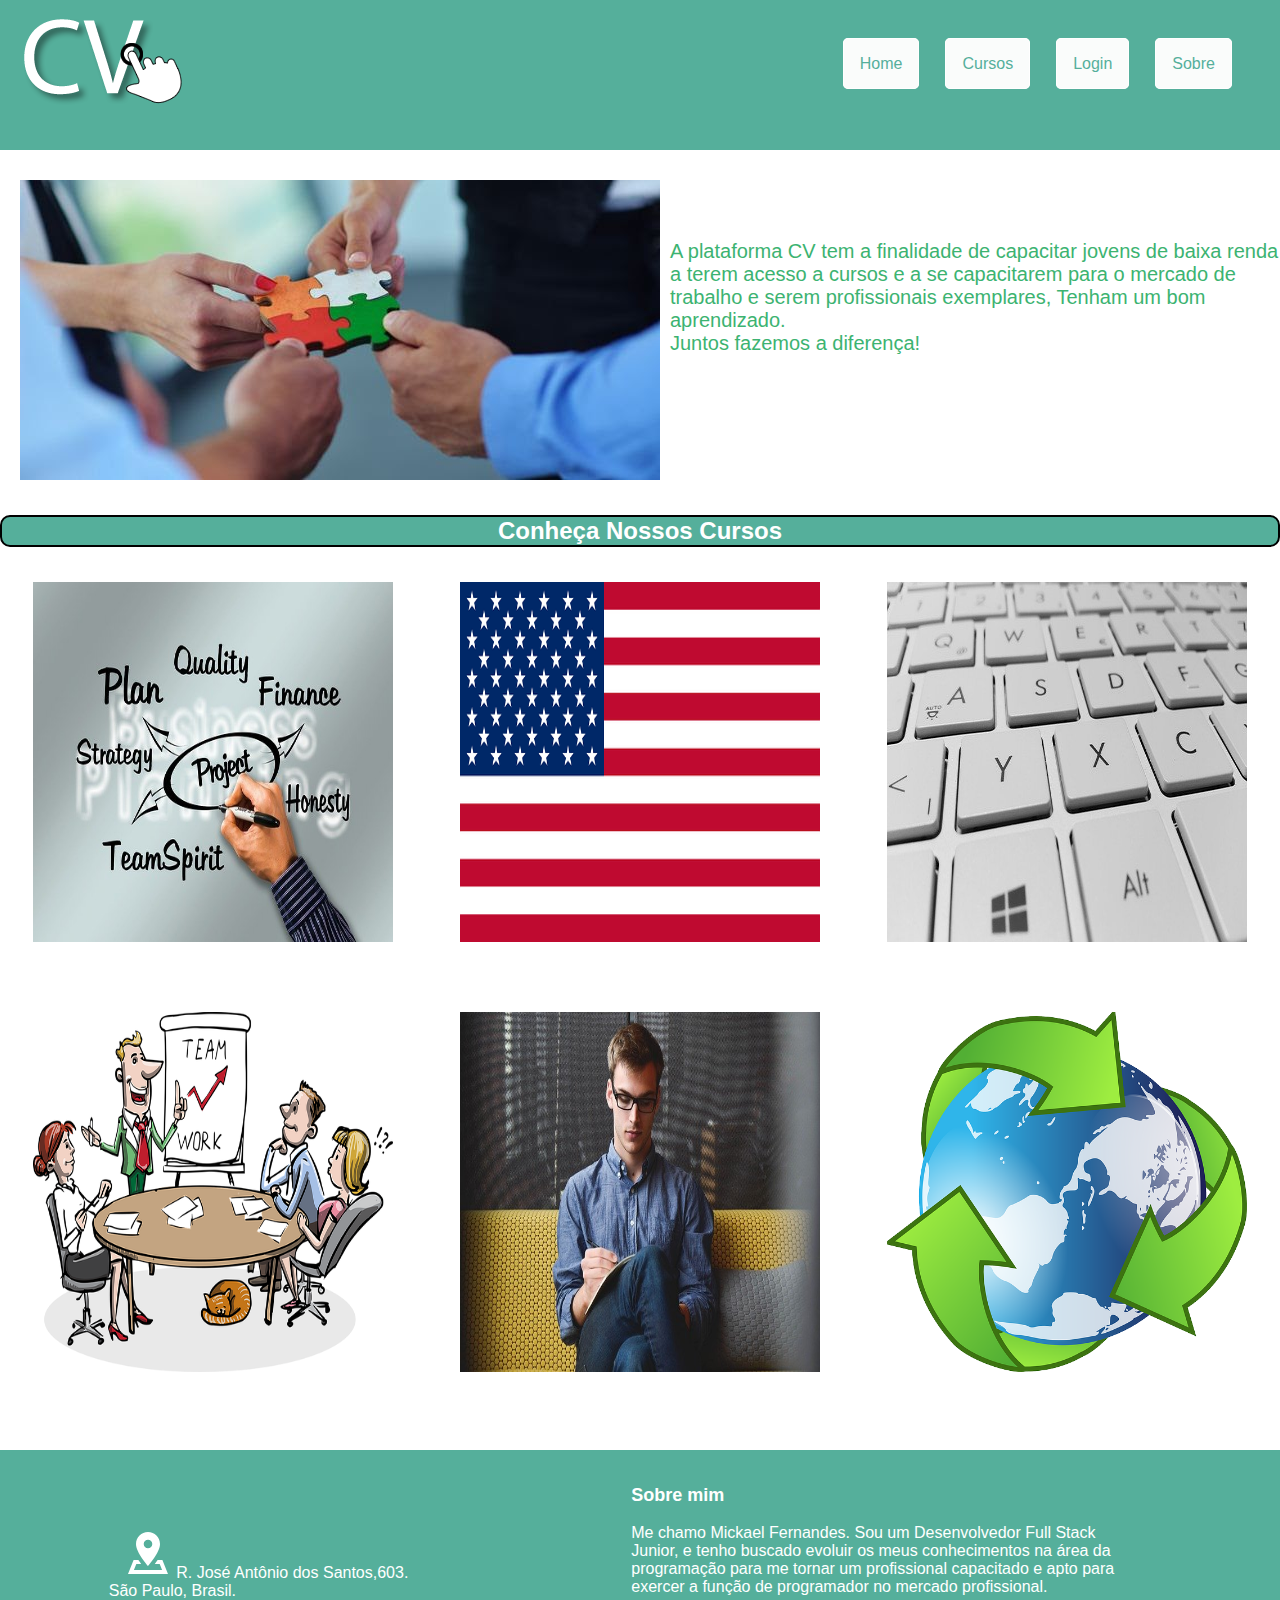
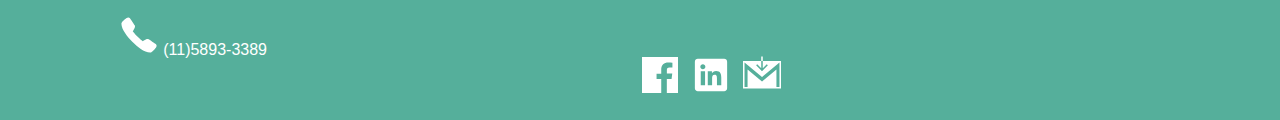
<file: index.html>
<!DOCTYPE html>
<html lang="pt-br">
<head>
    <meta charset="UTF-8">
    <meta name="viewport" content="width=device-width, initial-scale=1.0">
    <title>CV Página Inicial</title>

    <!--Header CSS-->
    <link rel="stylesheet" href="CSS/style2.css">

    <!--Main FLexbox CSS-->
    <link rel="stylesheet" href="CSS/flexbox.css">
    
</head>
<body>

    <header>
       
        <section>
        <img src="Imagens/logo-tipo.png" alt="#">
        </section>
        <!--Botões do Header-->
            <nav>
            
            <ul>
            <li><a href="index.html" class="btn btn-sucess">Home</a></li>
            <br><br>
            <li><a href="#cursos" class="btn btn-sucess">Cursos</a></li>
            <br><br>
            <li><a href="cadastro-login.html" class="btn btn-sucess">Login</a></li>
            <br><br>
            <li><a href="sobre.html" class="btn btn-sucess">Sobre</a></li>
            </ul>
            </nav>

        </header>


        <main id="mainindex">

        <section id="secequipe">
        <img src="Imagens/equipe.jpg" id="imgequipe" alt="">
        <p id="plataforma">A plataforma CV tem a finalidade de capacitar jovens de baixa renda<br>a terem acesso a cursos e a se capacitarem para o mercado de trabalho e serem profissionais exemplares, Tenham um bom aprendizado.<br>Juntos fazemos a diferença!</p>
        </section>

        <article class="titulocursos">
        <h2 class="titulocursos titulo">Conheça Nossos Cursos</h2>
        </article>

        <section id="cursos">
        
        <!--Container - Elemento Pai para imagens e textos-->
        <div class="image">
            <!--Imagem de teste-->
            <img class="image__img" src="Imagens/img.jpg" alt="Team">
    
            <!--Elemento pai para o titulo e texto-->
            <div class="image__overlay image__overlay--blur image__overlay--primary">
                <!--Título da caixa-->
                <div class="image__title">Administração</div>
                <!--Texto da Caixa-->
                <p class="image__description">Aprenda sobre administração</p>
            </div>
        </div><!--Fim do Elemento Pai-->

    <!--Container - Elemento Pai para imagens e textos-->
        <div class="image">
        <!--Imagem de teste-->
        <img class="image__img" src="Imagens/img1.png" alt="Team">

        <!--Elemento pai para o titulo e texto-->
        <div class="image__overlay image__overlay--blur image__overlay--primary">
            <!--Título da caixa-->
            <div class="image__title">Gestão de Pessoas</div>
            <!--Texto da Caixa-->
            <p class="image__description">Aprenda sobre
               gestão de pessoas</p>
            </div>
        </div><!--Fim do Elemento Pai-->
        <!--Container - Elemento Pai para imagens e textos-->
        <div class="image">
            <!--Imagem de teste-->
            <img class="image__img" src="Imagens/img2.png" alt="Team">
    
            <!--Elemento pai para o titulo e texto-->
            <div class="image__overlay image__overlay--blur image__overlay--primary">
                <!--Título da caixa-->
                <div class="image__title">Lingua Inglêsa</div>
                <!--Texto da Caixa-->
                <p class="image__description">Aprenda a Lingua Inglêsa</p>
            </div>
        </div><!--Fim do Elemento Pai-->
    
        <!--Container - Elemento Pai para imagens e textos-->
        <div class="image">
            <!--Imagem de teste-->
            <img class="image__img" src="Imagens/img3.jpg" alt="Team">
    
            <!--Elemento pai para o titulo e texto-->
            <div class="image__overlay image__overlay--blur image__overlay--primary">
                <!--Título da caixa-->
                <div class="image__title">Postura Profissional</div>
                <!--Texto da Caixa-->
                <p class="image__description">Aprenda sobre Postura Profissional</p>
            </div>
        </div><!--Fim do Elemento Pai-->
            <!--Container - Elemento Pai para imagens e textos-->
        <div class="image">
        <!--Imagem de teste-->
        <img class="image__img" src="Imagens/img4.jpg" alt="Team">

        <!--Elemento pai para o titulo e texto-->
        <div class="image__overlay image__overlay--blur image__overlay--primary">
            <!--Título da caixa-->
            <div class="image__title">Informática</div>
            <!--Texto da Caixa-->
            <p class="image__description">Aprenda sobre informática</p>
            </div>
        </div><!--Fim do Elemento Pai-->

    <!--Container - Elemento Pai para imagens e textos-->
        <div class="image">
        <!--Imagem de teste-->
        <img class="image__img" src="Imagens/img5.png" alt="Team">

        <!--Elemento pai para o titulo e texto-->
        <div class="image__overlay image__overlay--blur image__overlay--primary">
            <!--Título da caixa-->
            <div class="image__title">Ecologia</div>
            <!--Texto da Caixa-->
            <p class="image__description">Aprenda sobre Ecologia</p>
                </div>
            </div><!--Fim do Elemento Pai-->
        </section>
    </main>


        <footer id="sobre">
            <!--Html da Flexbox Direita-->
            <section id="sec2">
                <h4 class="sobre">Sobre mim</h4>
                <br>
            <p id="texto">Me chamo Mickael Fernandes. Sou um Desenvolvedor Full Stack Junior, e tenho buscado evoluir os meus conhecimentos na área da programação para me tornar um profissional capacitado e apto para exercer a função de programador no mercado profissional.</p>

                <ul>
                    <a href="https://www.facebook.com/mickael.fernandes.7334">
                     <li class="li">
                        <img id="facebook" alt="svgImg" src="[data-uri]"/>
                     </li>
                    </a>

                    <!--Ícone Linkedin-->
                <a class="link_rede" href="https://br.linkedin.com/in/mickael-fernandes-bispo-de-souza-8ab2b01b8/pt-br" target="blanck">
                    <li class="li">
                        <svg id="linkedin" xmlns="http://www.w3.org/2000/svg" x="0px" y="0px"
                        width="44" height="48"
                        viewBox="0 0 30 30"
                        style=" fill:#ffffff;">    <path d="M24,4H6C4.895,4,4,4.895,4,6v18c0,1.105,0.895,2,2,2h18c1.105,0,2-0.895,2-2V6C26,4.895,25.105,4,24,4z M10.954,22h-2.95 v-9.492h2.95V22z M9.449,11.151c-0.951,0-1.72-0.771-1.72-1.72c0-0.949,0.77-1.719,1.72-1.719c0.948,0,1.719,0.771,1.719,1.719 C11.168,10.38,10.397,11.151,9.449,11.151z M22.004,22h-2.948v-4.616c0-1.101-0.02-2.517-1.533-2.517 c-1.535,0-1.771,1.199-1.771,2.437V22h-2.948v-9.492h2.83v1.297h0.04c0.394-0.746,1.356-1.533,2.791-1.533 c2.987,0,3.539,1.966,3.539,4.522V22z"></path></svg>
                    </li>
                </a>

                <!--ìcone G-mail-->
                <a class="link_rede" href="mailto:mickaelbpsouza@gmail.com" target="blanck">
                    <svg id="gmail" xmlns="http://www.w3.org/2000/svg" x="0px" y="0px"
                    width="48" height="43"
                    viewBox="0 0 172 172"
                    style=" fill:#000000;"><g fill="none" fill-rule="nonzero" stroke="none" stroke-width="1" stroke-linecap="butt" stroke-linejoin="miter" stroke-miterlimit="10" stroke-dasharray="" stroke-dashoffset="0" font-family="none" font-weight="none" font-size="none" text-anchor="none" style="mix-blend-mode: normal"><path d="M0,172v-172h172v172z" fill="none"></path><g fill="#ffffff"><path d="M82.56,13.4375v20.9625h6.88v-20.9625zM89.44,34.4v32.68l18.1675,-18.275l4.945,4.8375l-26.5525,26.5525l-26.5525,-26.5525l4.945,-4.8375l18.1675,18.275v-32.68h-82.56v123.84h172v-123.84zM6.88,41.28l79.12,65.36l79.12,-65.36v110.08h-13.76v-78.475l-65.36,54.395l-65.36,-54.395v78.475h-13.76z"></path></g></g></svg>
                    </li>
                </a>
                </ul>

            </section>
            <!--Fim do HTML da flexbox direita-->

            <!--Html Flexbox Esquerda-->
            <section id="sec3">

                <article class="article"><p><svg id="localizacao" xmlns="http://www.w3.org/2000/svg" x="0px" y="0px"
                    width="48" height="48"
                    viewBox="0 0 172 172"
                    style=" fill:#000000;"><g fill="none" fill-rule="nonzero" stroke="none" stroke-width="1" stroke-linecap="butt" stroke-linejoin="miter" stroke-miterlimit="10" stroke-dasharray="" stroke-dashoffset="0" font-family="none" font-weight="none" font-size="none" text-anchor="none" style="mix-blend-mode: normal"><path d="M0,172v-172h172v172z" fill="none"></path><g fill="#ffffff"><path d="M86,7.16667c-23.75033,0 -43,19.24967 -43,43c0,30.71633 43,78.83333 43,78.83333c0,0 43,-48.117 43,-78.83333c0,-23.75033 -19.24967,-43 -43,-43zM86,34.81152c8.48533,0 15.35514,6.86981 15.35514,15.35514c0,8.47817 -6.87698,15.35514 -15.35514,15.35514c-8.47817,0 -15.35514,-6.86981 -15.35514,-15.35514c0,-8.48533 6.86981,-15.35514 15.35514,-15.35514zM34.4056,107.5l-20.07227,50.16667h143.33333l-20.07226,-50.16667h-17.10482c-3.47583,5.23883 -6.96544,10.09067 -10.17611,14.33333h17.59473l8.5944,21.5h-101.00521l8.5944,-21.5h17.59473c-3.21067,-4.24267 -6.70027,-9.0945 -10.17611,-14.33333z"></path></g></g></svg>
                    R. José Antônio dos Santos,603. <br>São Paulo, Brasil.
                </p></article>

                <article class="article">
                    <p><svg id="telefone" xmlns="http://www.w3.org/2000/svg" x="0px" y="0px"
                        width="40" height="40"
                        viewBox="0 0 172 172"
                        style=" fill:#000000;"><g fill="none" fill-rule="nonzero" stroke="none" stroke-width="1" stroke-linecap="butt" stroke-linejoin="miter" stroke-miterlimit="10" stroke-dasharray="" stroke-dashoffset="0" font-family="none" font-weight="none" font-size="none" text-anchor="none" style="mix-blend-mode: normal"><path d="M0,172v-172h172v172z" fill="none"></path><g fill="#ffffff"><path d="M134.2675,161.68c-0.05375,0 -0.1075,0 -0.16125,0c-25.85375,-0.84656 -56.14187,-25.9075 -77.01031,-46.78937c-20.89531,-20.88188 -45.95625,-51.18344 -46.7625,-76.91625c-0.29562,-9.03 21.86281,-25.08781 22.09125,-25.24906c5.75125,-4.00438 12.13406,-2.58 14.75438,1.04812c1.77375,2.45906 18.57062,27.90969 20.39812,30.79875c1.89469,2.99656 1.6125,7.45781 -0.7525,11.9325c-1.30344,2.48594 -5.63031,10.09156 -7.65937,13.63906c2.19031,3.1175 7.98187,10.76344 19.94125,22.72281c11.97281,11.95937 19.60531,17.76437 22.73625,19.95469c3.5475,-2.02906 11.15312,-6.35594 13.63906,-7.65937c4.4075,-2.33813 8.84187,-2.63375 11.86531,-0.77938c3.09063,1.89469 28.47406,18.77219 30.81219,20.39813c1.96187,1.38406 3.225,3.74906 3.48031,6.50375c0.24188,2.78156 -0.61812,5.72437 -2.40531,8.29094c-0.14781,0.215 -16.0175,22.10469 -24.96688,22.10469z"></path></g></g></svg> (11)5893-3389</p>
                </article>


            </section>

        </footer>
        
</body>
</html>
</file>
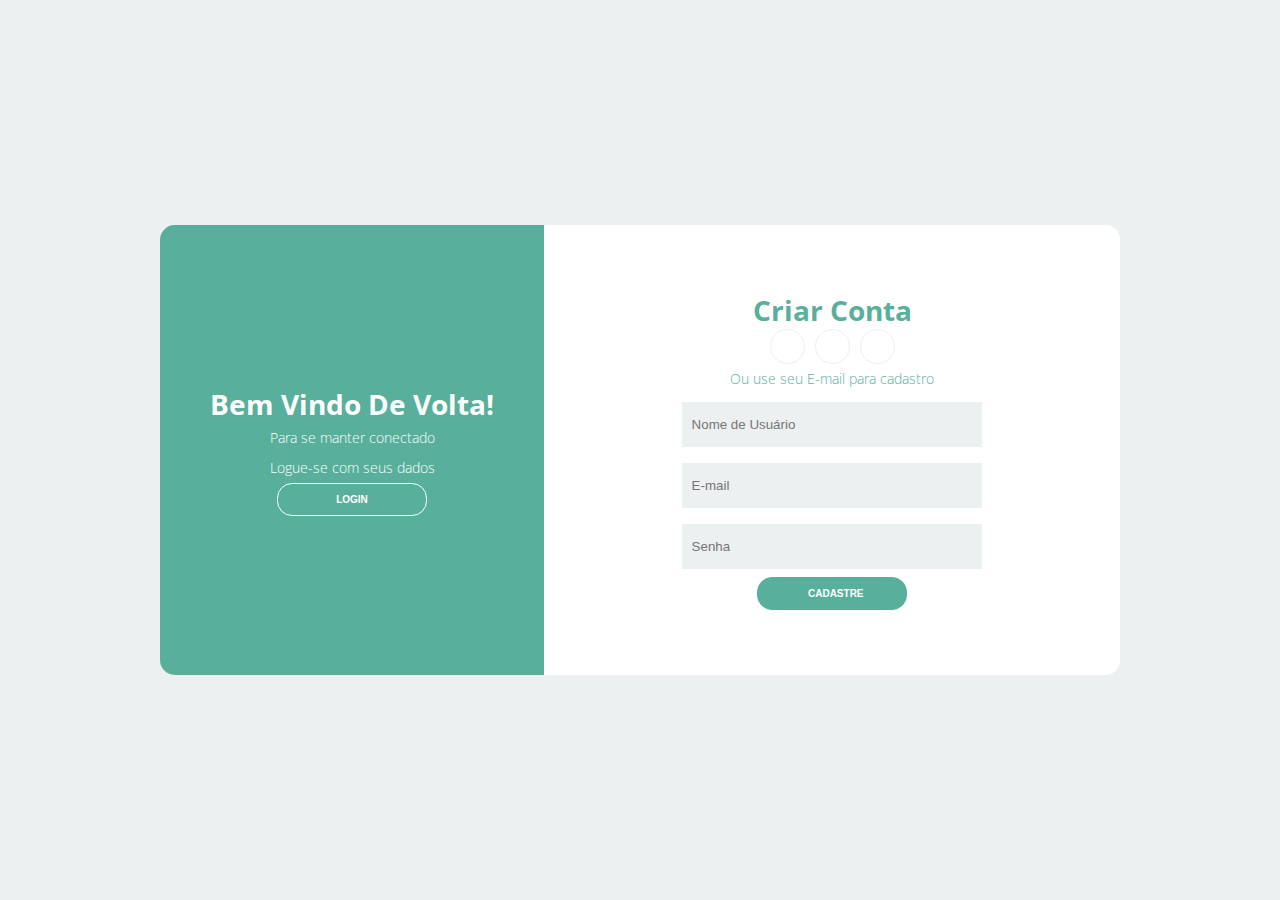
<file: cadastro-login.html>
<!DOCTYPE html>
    <html lang="pt-br">
    <head>
        <meta charset="UTF-8">
        <meta name="viewport" content="width=device-width, initial-scale=1.0">
        <title>CV Cadastro e Login</title>
        <link rel="stylesheet" href="CSS/style.css">
        <link rel="stylesheet" href="https://use.fontawesome.com/releases/v5.8.2/css/all.css"
        integrity="sha384-oS3vJWv+0UjzBfQzYUhtDYW+Pj2yciDJxpsK1OYPAYjqT085Qq/1cq5FLXAZQ7Ay" crossorigin="anonymous">
    </head>
    <body>
        <!--Elemento Pai - Container-->
    <div class="container">
        <!--First Content-->
      <div class=" content first-content">
          <!--First Column-->
       <div class="first-column">
           <h2 class="title title-primary">Bem vindo de Volta!</h2>
           <p class="description description-primary">Para se manter conectado</p>
           <p class="description description-primary">Logue-se com seus dados</p>
           <button id="signin" class="btn btn-primary">Login</button>
       </div>

       <!--Second Column-->
       <div class="second-column">
           <h2 class="title title-second">Criar Conta</h2>
           <!--Social Media-->
           <div class="social-media">
               <ul class="list-social-media">
                   <a href="" class="link-social-media"><li class="item-social-media"><i class="fab fa-facebook-f"></i></li></a>
                   <a href="" class="link-social-media"><li class="item-social-media"><i class="fab fa-google-plus-g"></i></li></a>
                   <a href="" class="link-social-media"><li class="item-social-media"><i class="fab fa-linkedin-in"></i></li></a>
               </ul>
           </div><!--Social Media-->
           <p class="description description-second">Ou use seu E-mail para cadastro</p>
           <!--Formulário de cadastro por e-mail-->
           <form class="form" method="POST" action="projeto2.php">
               <label class="label-input">
                    <i class="far fa-user icon-modify"></i>
                    <input type="text" placeholder="Nome de Usuário" name="nome" required>
               </label>

                <label for="" class="label-input">
                    <i class="far fa-envelope icon-modify"></i>
                    <input type="email" placeholder="E-mail" name="email" required>
                </label>

                <label for="" class="label-input">
                    <i class="fas fa-lock icon-modify"></i>
                    <input type="password" placeholder="Senha" name="senha" required>
                </label>
               <button class="btn btn-second">Cadastre</button>
           </form>
       </div><!--Second Column-->   
    </div><!--Fim First Content-->


        <!--Second Content-->
      <div class="content second-content">
        <!--First Column-->
     <div class="first-column">
         <h2 class="title title-primary">Olá Amigo(a)</h2>
         <p class="description description-primary">Insira seus dados</p>
         <p class="description description-primary">E inicie sua jornada conosco</p>
         <button id="signup" class="btn btn-primary">Cadastre</button>
     </div>

     <!--Second Column-->
     <div class="second-column">
         <h2 class="title title-second">Logue-se com as redes</h2>
         <!--Social Media-->
         <div class="social-media">
            <ul class="list-social-media">
                <a href="" class="link-social-media"><li class="item-social-media"><i class="fab fa-facebook-f"></i></li></a>
                <a href="" class="link-social-media"><li class="item-social-media"><i class="fab fa-google-plus-g"></i></li></a>
                <a href="" class="link-social-media"><li class="item-social-media"><i class="fab fa-linkedin-in"></i></li></a>
            </ul>
        </div><!--Social Media-->
         <p class="description description-second">Ou use seu endereço de e-mail</p>
         <!--Formulário de login por e-mail-->
         <form class="form" method="POST" action="login2.php">
             <label for="" class="label-input">
                 <i class="far fa-envelope icon-modify"></i>
                 <input type="email" name="email" placeholder="E-mail">
             </label>

             <label for="" class="label-input">
                 <i class="fas fa-lock icon-modify"></i>
                 <input type="password" name="senha"  placeholder="Senha">
             </label>
             <a href="#" id="password">Esqueceu sua senha?</a>
            <button class="btn btn-second">Login</button>
            </form>
     </div><!--Second Column-->
      </div><!--Fim Second Content-->
  </div>
  <script src="JS/app.js"></script>
    </body>
    </html>
</file>
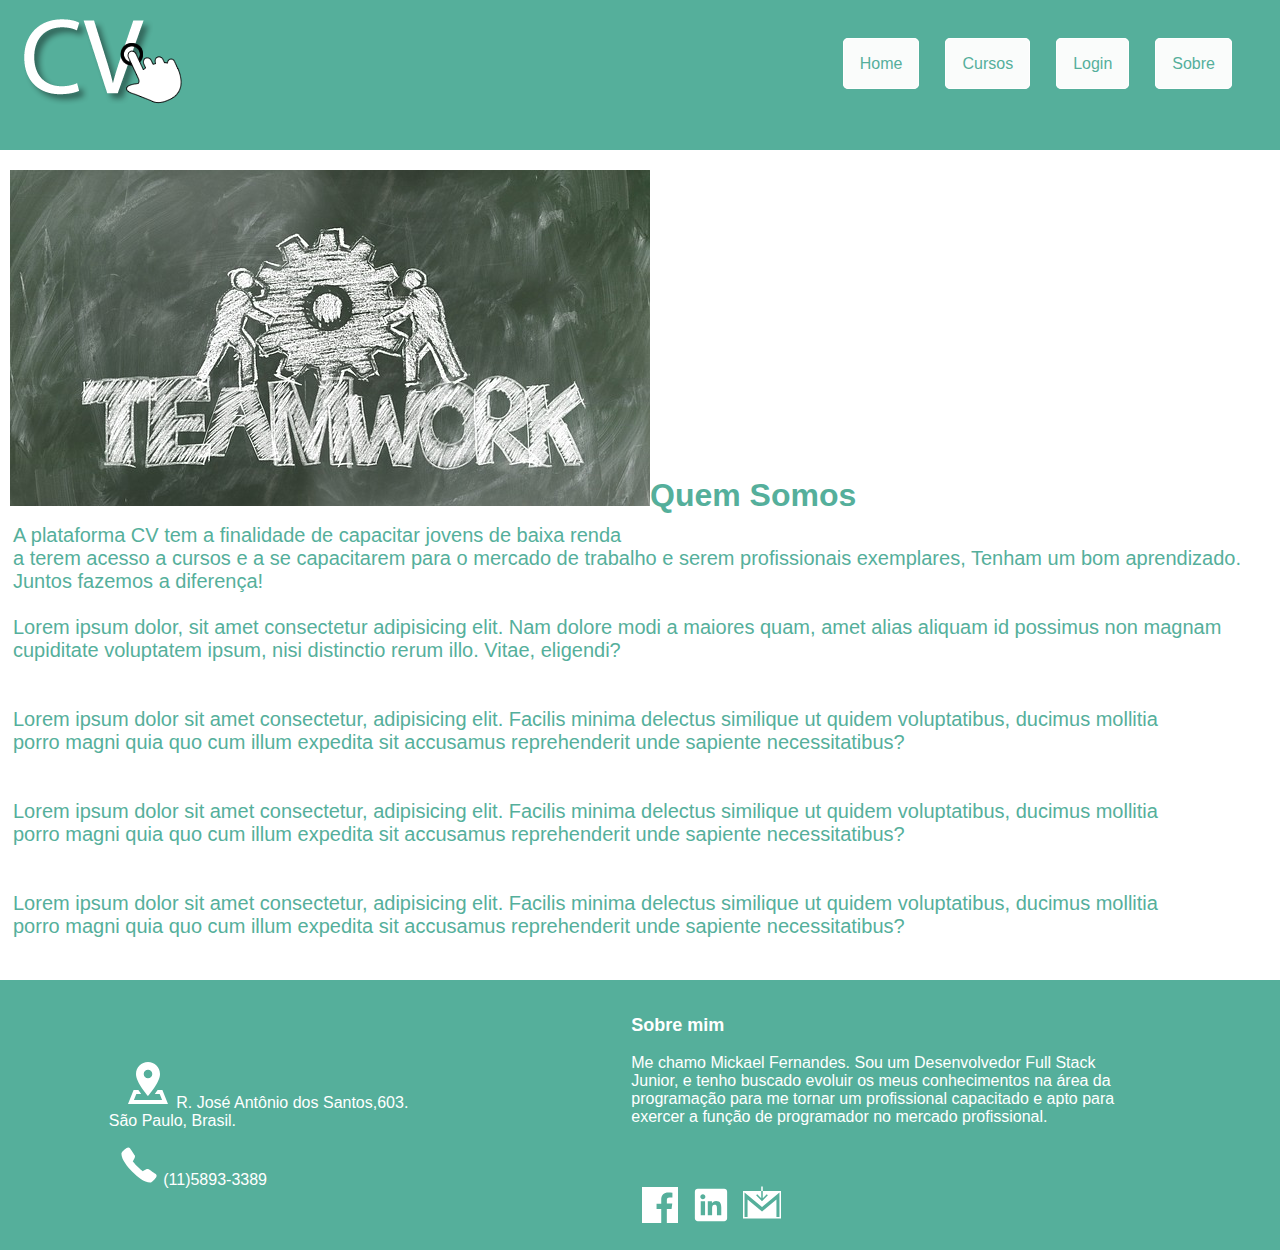
<file: sobre.html>
<!DOCTYPE html>
<html lang="pt-br">
<head>
    <meta charset="UTF-8">
    <meta name="viewport" content="width=device-width, initial-scale=1.0">
    <title>CV Sobre</title>
    <link rel="stylesheet" href="CSS/style2.css">
</head>

<body>

    <header>
       
        <section>
        <img src="Imagens/logo-tipo.png" alt="#">
        </section>
        
        <!--Botões do Header-->
            <nav>
            
            <ul>
            <li><a href="index.html" class="btn btn-sucess">Home</a></li>
            <br><br>
            <li><a href="index.html" class="btn btn-sucess">Cursos</a></li>
            <br><br>
            <li><a href="cadastro-login.html" class="btn btn-sucess">Login</a></li>
            <br><br>
            <li><a href="sobre.html" class="btn btn-sucess">Sobre</a></li>
            </ul>
            </nav>

        </header>

        <main id="mainsobre">

        <figure>
            <h1><img src="Imagens/teamwork-2499619_640.jpg" id="teamwork" alt="">Quem Somos</h1>
                <figcaption>A plataforma CV tem a finalidade de capacitar jovens de baixa renda<br>a terem acesso a cursos e a se capacitarem para o mercado de trabalho e serem profissionais exemplares, Tenham um bom aprendizado.<br>Juntos fazemos a diferença!
        
                <br><br>

                <p> Lorem ipsum dolor, sit amet consectetur adipisicing elit. Nam dolore modi a maiores quam, amet alias aliquam id possimus non magnam cupiditate voluptatem ipsum, nisi distinctio rerum illo. Vitae, eligendi?</p>

                <br><br>

                <p>Lorem ipsum dolor sit amet consectetur, adipisicing elit. Facilis minima delectus similique ut quidem voluptatibus, ducimus mollitia<br> porro magni quia quo cum illum expedita sit accusamus reprehenderit unde sapiente necessitatibus?</p>
        
                
                <br><br>

                <p>Lorem ipsum dolor sit amet consectetur, adipisicing elit. Facilis minima delectus similique ut quidem voluptatibus, ducimus mollitia<br> porro magni quia quo cum illum expedita sit accusamus reprehenderit unde sapiente necessitatibus?</p>

                
                <br><br>

                <p>Lorem ipsum dolor sit amet consectetur, adipisicing elit. Facilis minima delectus similique ut quidem voluptatibus, ducimus mollitia<br> porro magni quia quo cum illum expedita sit accusamus reprehenderit unde sapiente necessitatibus?</p>
                </figcaption>
        </figure>

        </main>




        <footer id="sobre">
            <!--Html da Flexbox Direita-->
            <section id="sec2">
                <h4 class="sobre">Sobre mim</h4>
                <br>
            <p id="texto">Me chamo Mickael Fernandes. Sou um Desenvolvedor Full Stack Junior, e tenho buscado evoluir os meus conhecimentos na área da programação para me tornar um profissional capacitado e apto para exercer a função de programador no mercado profissional.</p>

                <ul>
                    <a href="https://www.facebook.com/mickael.fernandes.7334">
                     <li class="li">
                        <img id="facebook" alt="svgImg" src="[data-uri]"/>
                     </li>
                    </a>

                    <!--Ícone Linkedin-->
                <a class="link_rede" href="https://br.linkedin.com/in/mickael-fernandes-bispo-de-souza-8ab2b01b8/pt-br" target="blanck">
                    <li class="li">
                        <svg id="linkedin" xmlns="http://www.w3.org/2000/svg" x="0px" y="0px"
                        width="44" height="48"
                        viewBox="0 0 30 30"
                        style=" fill:#ffffff;">    <path d="M24,4H6C4.895,4,4,4.895,4,6v18c0,1.105,0.895,2,2,2h18c1.105,0,2-0.895,2-2V6C26,4.895,25.105,4,24,4z M10.954,22h-2.95 v-9.492h2.95V22z M9.449,11.151c-0.951,0-1.72-0.771-1.72-1.72c0-0.949,0.77-1.719,1.72-1.719c0.948,0,1.719,0.771,1.719,1.719 C11.168,10.38,10.397,11.151,9.449,11.151z M22.004,22h-2.948v-4.616c0-1.101-0.02-2.517-1.533-2.517 c-1.535,0-1.771,1.199-1.771,2.437V22h-2.948v-9.492h2.83v1.297h0.04c0.394-0.746,1.356-1.533,2.791-1.533 c2.987,0,3.539,1.966,3.539,4.522V22z"></path></svg>
                    </li>
                </a>

                <!--ìcone G-mail-->
                <a class="link_rede" href="mailto:mickaelbpsouza@gmail.com" target="blanck">
                    <svg id="gmail" xmlns="http://www.w3.org/2000/svg" x="0px" y="0px"
                    width="48" height="43"
                    viewBox="0 0 172 172"
                    style=" fill:#000000;"><g fill="none" fill-rule="nonzero" stroke="none" stroke-width="1" stroke-linecap="butt" stroke-linejoin="miter" stroke-miterlimit="10" stroke-dasharray="" stroke-dashoffset="0" font-family="none" font-weight="none" font-size="none" text-anchor="none" style="mix-blend-mode: normal"><path d="M0,172v-172h172v172z" fill="none"></path><g fill="#ffffff"><path d="M82.56,13.4375v20.9625h6.88v-20.9625zM89.44,34.4v32.68l18.1675,-18.275l4.945,4.8375l-26.5525,26.5525l-26.5525,-26.5525l4.945,-4.8375l18.1675,18.275v-32.68h-82.56v123.84h172v-123.84zM6.88,41.28l79.12,65.36l79.12,-65.36v110.08h-13.76v-78.475l-65.36,54.395l-65.36,-54.395v78.475h-13.76z"></path></g></g></svg>
                    </li>
                </a>
                </ul>

            </section>
            <!--Fim do HTML da flexbox direita-->

            <!--Html Flexbox Esquerda-->
            <section id="sec3">

                <article class="article"><p><svg id="localizacao" xmlns="http://www.w3.org/2000/svg" x="0px" y="0px"
                    width="48" height="48"
                    viewBox="0 0 172 172"
                    style=" fill:#000000;"><g fill="none" fill-rule="nonzero" stroke="none" stroke-width="1" stroke-linecap="butt" stroke-linejoin="miter" stroke-miterlimit="10" stroke-dasharray="" stroke-dashoffset="0" font-family="none" font-weight="none" font-size="none" text-anchor="none" style="mix-blend-mode: normal"><path d="M0,172v-172h172v172z" fill="none"></path><g fill="#ffffff"><path d="M86,7.16667c-23.75033,0 -43,19.24967 -43,43c0,30.71633 43,78.83333 43,78.83333c0,0 43,-48.117 43,-78.83333c0,-23.75033 -19.24967,-43 -43,-43zM86,34.81152c8.48533,0 15.35514,6.86981 15.35514,15.35514c0,8.47817 -6.87698,15.35514 -15.35514,15.35514c-8.47817,0 -15.35514,-6.86981 -15.35514,-15.35514c0,-8.48533 6.86981,-15.35514 15.35514,-15.35514zM34.4056,107.5l-20.07227,50.16667h143.33333l-20.07226,-50.16667h-17.10482c-3.47583,5.23883 -6.96544,10.09067 -10.17611,14.33333h17.59473l8.5944,21.5h-101.00521l8.5944,-21.5h17.59473c-3.21067,-4.24267 -6.70027,-9.0945 -10.17611,-14.33333z"></path></g></g></svg>
                    R. José Antônio dos Santos,603. <br>São Paulo, Brasil.
                </p></article>

                <article class="article">
                    <p><svg id="telefone" xmlns="http://www.w3.org/2000/svg" x="0px" y="0px"
                        width="40" height="40"
                        viewBox="0 0 172 172"
                        style=" fill:#000000;"><g fill="none" fill-rule="nonzero" stroke="none" stroke-width="1" stroke-linecap="butt" stroke-linejoin="miter" stroke-miterlimit="10" stroke-dasharray="" stroke-dashoffset="0" font-family="none" font-weight="none" font-size="none" text-anchor="none" style="mix-blend-mode: normal"><path d="M0,172v-172h172v172z" fill="none"></path><g fill="#ffffff"><path d="M134.2675,161.68c-0.05375,0 -0.1075,0 -0.16125,0c-25.85375,-0.84656 -56.14187,-25.9075 -77.01031,-46.78937c-20.89531,-20.88188 -45.95625,-51.18344 -46.7625,-76.91625c-0.29562,-9.03 21.86281,-25.08781 22.09125,-25.24906c5.75125,-4.00438 12.13406,-2.58 14.75438,1.04812c1.77375,2.45906 18.57062,27.90969 20.39812,30.79875c1.89469,2.99656 1.6125,7.45781 -0.7525,11.9325c-1.30344,2.48594 -5.63031,10.09156 -7.65937,13.63906c2.19031,3.1175 7.98187,10.76344 19.94125,22.72281c11.97281,11.95937 19.60531,17.76437 22.73625,19.95469c3.5475,-2.02906 11.15312,-6.35594 13.63906,-7.65937c4.4075,-2.33813 8.84187,-2.63375 11.86531,-0.77938c3.09063,1.89469 28.47406,18.77219 30.81219,20.39813c1.96187,1.38406 3.225,3.74906 3.48031,6.50375c0.24188,2.78156 -0.61812,5.72437 -2.40531,8.29094c-0.14781,0.215 -16.0175,22.10469 -24.96688,22.10469z"></path></g></g></svg> (11)5893-3389</p>
                </article>


            </section>

        </footer>
    
</body>
</html>
</file>
<file: CSS/style2.css>
* {padding: 0;
       margin: 0; 
       box-sizing: border-box;}
    
       body{font-family: Arial;
            background-size:100%;}

    /*Configuração do header do site*/

    /*Declaração de cores do link/botão*/
    :root{--cor--primaria--sucess:rgb(250, 252, 251);
      --cor--hover--sucess: rgb(31, 182, 107);
      --cor--secundaria--sucess: rgb(13, 173, 93); 
}


    header{display: flex;
         height:150px;
        width: 100%;
        justify-content: space-between;
        background-color:#55af9b ;}

    #projeto{padding-top: 10px;
    padding-left: 15px;
    color: white;}

    ul{ display: flex;
         list-style: none;
         text-decoration: none;
        padding-top: 55px;
        padding-right: 35px;}

    /*Configuração dos ícones das paginas php*/
    #user{color:#fff;
         padding-right: 75px;
         font-size: 20px;}

    /*Configuração dos botões*/
    .btn{border: solid 1px #fff;
        padding:16px 16px 16px 16px;
        margin: 13px 13px 13px 13px;
        text-decoration: none;
        cursor: pointer;
        transition: background .3s;
        border-radius: 5px;
    }



    .btn-sucess{background-color: var(--cor--primaria--sucess);
        outline: none;
        color: #55af9b
    }

    /*Efeito Hover link/botão*/
    .btn-sucess:hover{background-color: var(--cor--hover--sucess); color: #fff;}

    /*Transição de cor ao clique do botão/link*/
    .btn-sucess:active{background-color: var(--cor--secundaria--sucess);}

    /*Fim da Configuração dos botões*/

    /*Fim da configuração do header do site*/


    /*Main da Página Inicial do Site*/

    #mainindex{height: 1300px;}

    #secequipe{display: flex; padding-top: 30px; padding-left: 20px;}
    #plataforma{padding-left: 10px; 
        padding-top: 60px;
        font-size: 20px; 
        font-family: Arial, sans-serif;
        color: mediumseagreen;
        }

    .titulocursos{text-align: center; 
        margin-top: 35px;}

    .titulo{background-color: #55af9b; 
        color: white; 
        border: solid 2px black; 
        border-radius: 10px;}


    /*Footer do site*/

    /*Container Elemento Pai*/
    footer{height: 270px;
        width: 100%;
        background-color: #55af9b;
        color: white;
        display: flex;
        flex-direction: row-reverse;
        justify-content: space-around;
    }

    /*Configuração da Flexbox do lado direito*/
    #sec2{background-color:#55af9b; 
        height: 230px; 
        width:490px; 
        text-align: left; 
        margin-top: 35px; 
        margin-right: 55px;
        align-content: center; 
        align-items:center ;}

    /*Textos da flexbox direita*/
    .sobre{text-align: left;
         padding-left: 5px;
          font-size: 18px;}
    #texto{text-align: left;
         padding-left: 5px;
          font-size: 16px;}

    /*Icones Flexbox direita*/
    .li{text-align: center;
         line-height: 50px;}
    #facebook{padding-left: 10px;
         padding-right: 5px;}
    #gmail{padding-left: 10px;}

    /*Flexbox Esquerda*/
    #sec3{display:flex;
         flex-direction: column; 
         height: 230px; 
         width: 300px; 
         background-color: #55af9b; 
         margin-top: 25px;}

    #localizacao{margin-top: 55px;
         margin-left: 15px;}
    #endereco{text-align:right;
         padding-left:60px;}
    #telefone{margin-top:15px;
         margin-left: 10px;}

    /*Fim do Footer do site*/

    /*Sobre Html*/

    #mainsobre{height:830px; color: #55af9b;}
    #teamwork{margin-top:20px; margin-left: 10px;}

    figcaption{font-family: Arial;
         font-size: 20px;
         padding-top: 10px;
         padding-left: 13px;}

    /*Fim do Sobre Html*/
</file>
<file: CSS/flexbox.css>
* { margin: 0; 
    padding: 0; 
    box-sizing: border-box;
}



#cursos{display: flex;
     height: 860px;
     flex-direction:column;
     flex-wrap: wrap;
     justify-content: space-around;
     align-items: center; }

.image{
    position: relative;
    width: 360px;
    height: 360px;
    display: flex;
    z-index: 0;
}

.image__img{
    display: block;
    width: 100%;
    
    
}

.image__overlay{
    position: absolute;
    top: 0;
    left: 0;
    width: 100%;
    height: 100%;
    background-color: rgba(0, 0, 0, 0.6);
    color: #ffffff;
    font-family: 'Quicksand', sans-serif;
    display: flex;
    flex-direction: column;
    align-items: center;
    justify-content: center;
    opacity: 0;
    transition: opacity 0.25s;

    
    border: #009578 solid 8px;
        
}
.image__overlay--blur{
    backdrop-filter: blur(5px);
}



.image__overlay > *{
    transform:translateY(20px);
    transition: transform 0.25s;
}



.image__overlay:hover{
     opacity:1;
}


.image__overlay:hover > *{
    transform:translateY(0);

}

.image__title{
    font-size: 2em;
    font-weight: bold;

}

.image__description{
    font-size: 1.25em;
    margin-top: 0.25em;
}
</file>
<file: CSS/style.css>
@import url('https://fonts.googleapis.com/css2?family=Open+Sans:wght@300&display=swap');
    
    /*Reset do CSS*/
    *{padding: 0; margin: 0; box-sizing: border-box;}
    body{font-family: 'Open Sans', sans-serif;}

    /*Estilização do CSS da página*/

    /*Elemento Pai corresponde a tela como um todo, o espalo que está sendo utilizado*/
    /*100vh . VH significa View Port Height, é a altura do viewport, serve para ocupar 100 da página*/
    .container{display: flex;
        height: 100vh; 
        justify-content: center;
        align-items: center;
        background-color: #ecf0f1;}

    /*Configuração da class content que conta para os dois contents*/
    .content{background-color: #fff;
        border-radius: 15px;
        width: 960px;
        height: 50%;
        display: flex;
        justify-content: space-between;
        align-items: center;
        position: relative;
            }

    .content::before{content: "";
        position: absolute;
        background-color:#58af9b ;
        width: 40%;
        height: 100%;
        border-top-left-radius: 15px;
        border-bottom-left-radius: 15px;
    
        left: 0;}


    /*Configuração e estilização da First Content*/
    .first-content{display: flex;
        }

    .first-content .second-column{z-index: 11;}

    /*Configuração dos títulos primeira e segunda coluna*/
    .title{font-size:28px;
        font-weight: bold;
        text-transform: capitalize;}
    
    .title-primary{color: #fff}

    .title-second{color: #58af9b;}

    /*Configuração dos textos da primeira e segunda coluna*/
    .description{font-size: 14px;
        font-weight: 300; 
        line-height: 30px;}

    .description-primary{color: #fff;}
    .description-second{color: #58af9b;}

    /*Configuração dos botões da primeira e segunda coluna*/
    .btn{border-radius: 15px;
        text-transform: uppercase;
        color: #fff; 
        font-size: 10px;
        padding: 10px 50px;
        cursor: pointer; 
        font-weight: bold;
        width:150px;
        align-self: center;
        border-width:0;

        /*margin-top: 1rem;*/}

    .btn-primary{background-color: transparent;
            border: solid 1px #fff;}

    .btn-primary:hover{background-color: #fff; color: #58af9b; transition: background-color .5s;}

    .btn-second{background-color:#58af9b;
        border: 1px solid #58af9b; transition: background-color .5s;}
    
    .btn-second:hover{background-color: #fff; color: #55af9b;}

    /*Configuração e estilização da primeira coluna(coluna esquerda) da First Content*/
    .first-column{text-align: center;
        width: 40%;
        z-index: 10;}
        
    /*Configuração e estilização da segunda coluna(coluna direita) da First Content*/    
    .second-column{width: 60%;
        display: flex;
        flex-direction: column;
        align-items: center;}

    /*alinhamento horizontal dos ícones e configuração da coluna direita da first content*/
    .list-social-media{display: flex; 
        list-style-type: none;
        }


    /*.social-media{margin: 1rem 0;}*/

    

    .item-social-media{border: 1px solid #ecf0f1; 
        border-radius: 50%;
        width: 35px;
        height: 35px;
        line-height: 35px;
        text-align: center;
        color: #95a5a6;}

    .link-social-media:not(:first-child){
        margin-left:10px;
        }

    .link-social-media:hover .item-social-media{transition: background-color .5s;}

    .link-social-media:hover .item-social-media{background-color: #58af9b; color: #fff}

    /*Configuração do Formulário First Content.
    alinhamento horizontal dos elementos do formulário(user, email, password) da coluna direita da first content*/
    .form{display: flex;
        flex-direction: column;
        width: 55%;}

    input:-webkit-autofill 
    {    
        -webkit-box-shadow: 0 0 0px 1000px #ecf0f1 inset !important;
        -webkit-text-fill-color: #000 !important;}

    .form input{ height: 45px;
        width: 100%;
        border:none;
        background-color: #ecf0f1;
        }

    .label-input{background-color: #ecf0f1;
        display: flex;
        align-items: center ;
        margin: 8px;}

    .icon-modify{color: #7f8c8d; 
        padding:0 5px ;}

    /*Configuração e estilização da Second Content*/
    .second-content{position: absolute; 
        display: flex;}
    
    .second-content .first-column{order: 2;
        z-index: -1;}

    .second-content .second-column{order: 1; 
        z-index: -1;}

    /*Configuração do Forgot your password*/
    #password{color:#34495e; 
        font-size:14px; 
        margin: 15px 0;
        text-align: center;}

    /*o primeiro conteúdo some(First Content)*/
    .sign-in-js .first-content .first-column,
    .sign-in-js .first-content .second-column{z-index: -1;}

    /*o segundo conteúdo aparece(Second Content)*/
    
    .sign-in-js .second-content .second-column{z-index: 11;}
    .sign-in-js .second-content .first-column{z-index: 13;}

    .sign-in-js .content::before{
        left: 60%;
        border-top-left-radius: 0;
        border-bottom-left-radius:0;
        border-top-right-radius:15px;
        border-bottom-right-radius:15px;
        animation: slidein 3s;

        z-index: 12;
    }

    /*o segundo conteúdo some(Second Content)*/
    .sign-up-js .second-content .first-column,
    .sign-up-js .second-content .second-column{z-index: -1;}

    
    .sign-up-js .first-content .second-column{z-index: 11;}
    .sign-up-js .first-content .first-column{z-index: 13;}

    .sign-up-js .content::before {
        animation: slideout 3s;
        z-index: 12;
    }

    /*Animação CSS, Slide(Transição do fundo de um lado para o outro)*/

                /* Não é uma palavra reservada*/
    @keyframes slidein {
        from {
            left: 0;
            width: 40%;
        }

        25%{
            left: 5%;
            width: 50%;
        }

        50%{
            left: 25%;
            width: 60%;


        }

        75%{
            left: 45%;
            width: 50%;
        }

        to{
            left: 60%;
            width: 40%;
        }

    }

    @keyframes slideout {
        from {
            left: 60%;
            width: 40%;
        }

        25%{
            left: 45%;
            width: 50%;
        }

        50%{
            left: 25%;
            width: 60%;


        }

        75%{
            left: 5%;
            width: 50%;
        }

        to{
            left: 0;
            width: 40%;
        }

    }

    /*Animação CSS de efeito de deslocamento*/

    /*Deslocamento do contéudo do content:before*/
    .sign-in-js .first-content .second-column{z-index: -1;
    position: relative;
    animation: deslocamentoEsquerdo 3s;}
    
    @keyframes deslocamentoEsquerdo {
        from{
            left:0;
            opacity: 1;
            z-index: 12;
        }

        25%{
            left: -80px;
            opacity: .5;
        }

        50%{
            left: -100px;
            opacity: .2;
        }

        to{
            left:-110px;
            opacity: 0;
            z-index: -1;
        }
    }

    .sign-up-js .second-content .second-column{
        position: relative;
        z-index:-1;
        animation: deslocamentoDireito 3s;
    }

    @keyframes deslocamentoDireito {
        from{
            left:0;
            z-index: 12;
        }

        25%{
            left: 80px;
            opacity: .5;
        }

        50%{
            left: 100px;
            opacity: .2;
        }

        to{
            left:110px;
            z-index: -1;
        }
    }
</file>
